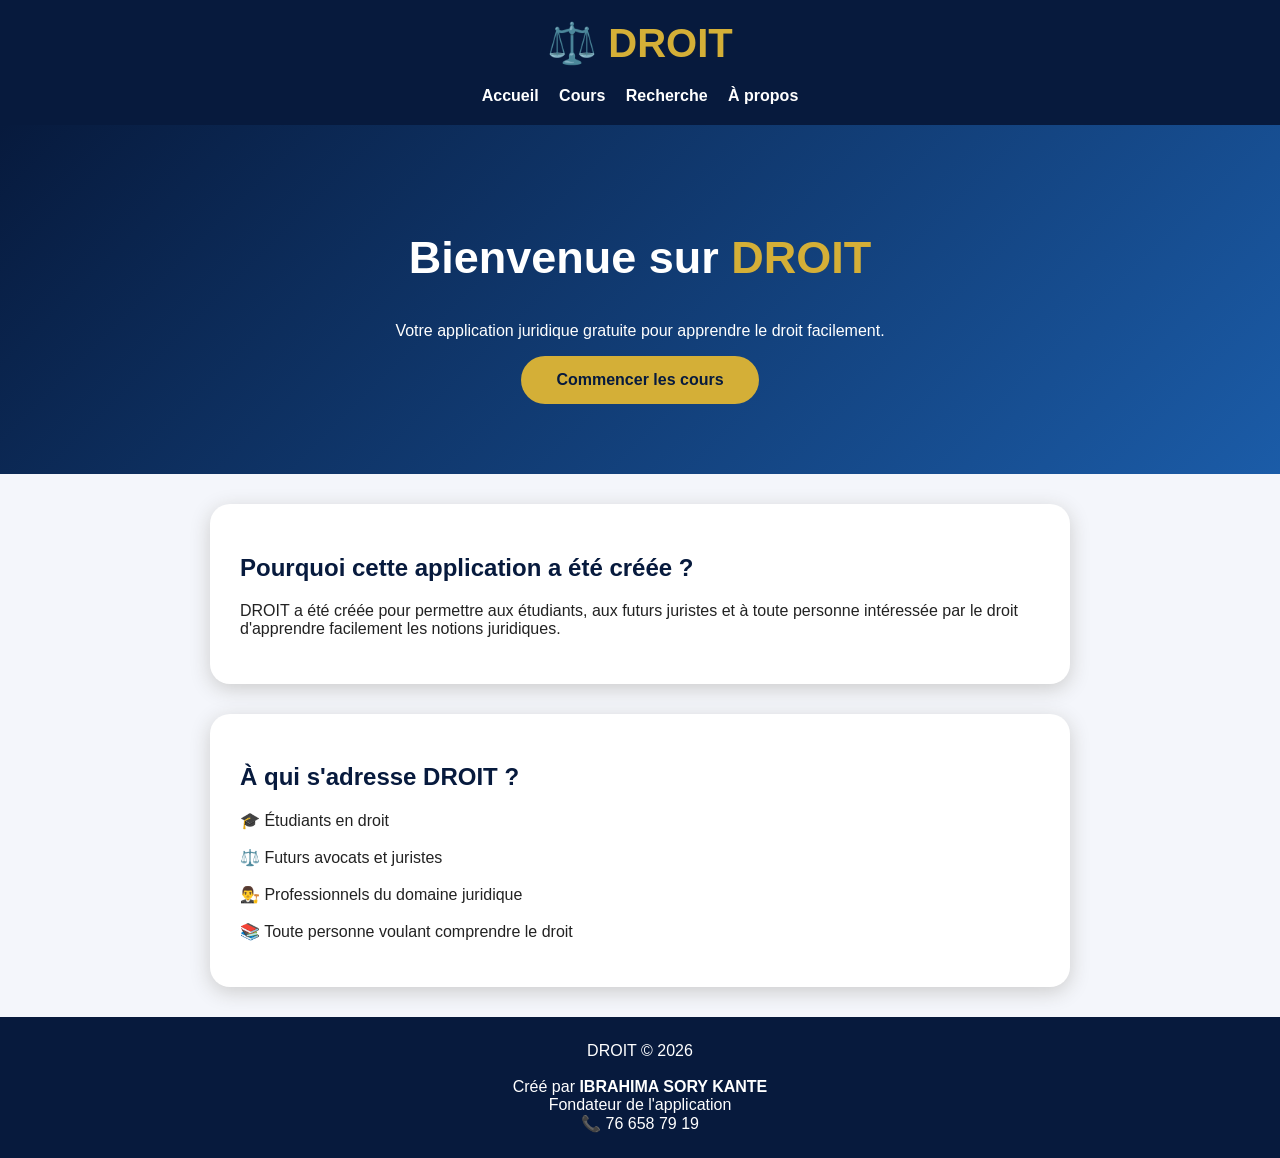
<file: index.html>
<!DOCTYPE html>
<html lang="fr">

<head>
<meta charset="UTF-8">
<meta name="viewport" content="width=device-width, initial-scale=1.0">

<title>DROIT - Application Juridique</title>

<link rel="manifest" href="manifest.json">

<style>
body{
    margin:0;
    font-family:Arial, sans-serif;
    background:#f4f6fb;
    color:#222;
}

header{
    background:#071a3d;
    color:white;
    padding:20px;
    text-align:center;
}

.logo{
    font-size:40px;
    color:#d4af37;
    font-weight:bold;
}

nav{
    margin-top:20px;
}

nav a{
    color:white;
    text-decoration:none;
    margin:8px;
    font-weight:bold;
}

.hero{
    background:linear-gradient(135deg,#071a3d,#1b5ca8);
    color:white;
    text-align:center;
    padding:70px 20px;
}

.hero h1{
    font-size:45px;
}

.hero span{
    color:#d4af37;
}

.btn{
    display:inline-block;
    background:#d4af37;
    color:#071a3d;
    padding:15px 35px;
    border-radius:30px;
    text-decoration:none;
    font-weight:bold;
}

.card{
    background:white;
    max-width:800px;
    margin:30px auto;
    padding:30px;
    border-radius:20px;
    box-shadow:0 5px 20px #ccc;
}

h2{
    color:#071a3d;
}

footer{
    background:#071a3d;
    color:white;
    text-align:center;
    padding:25px;
}

@media(max-width:600px){

.hero h1{
font-size:32px;
}

nav a{
display:block;
margin:15px;
}

}

</style>

</head>


<body>


<header>

<div class="logo">
⚖️ DROIT
</div>


<nav>

<a href="index.html">Accueil</a>
<a href="cours.html">Cours</a>
<a href="recherche.html">Recherche</a>
<a href="apropos.html">À propos</a>

</nav>

</header>



<section class="hero">

<h1>
Bienvenue sur <span>DROIT</span>
</h1>

<p>
Votre application juridique gratuite pour apprendre le droit facilement.
</p>

<a class="btn" href="cours.html">
Commencer les cours
</a>

</section>



<div class="card">

<h2>Pourquoi cette application a été créée ?</h2>

<p>
DROIT a été créée pour permettre aux étudiants,
aux futurs juristes et à toute personne intéressée
par le droit d'apprendre facilement les notions juridiques.
</p>

</div>



<div class="card">

<h2>À qui s'adresse DROIT ?</h2>

<p>
🎓 Étudiants en droit<br><br>
⚖️ Futurs avocats et juristes<br><br>
👨‍⚖️ Professionnels du domaine juridique<br><br>
📚 Toute personne voulant comprendre le droit
</p>

</div>



<footer>

DROIT © 2026<br><br>

Créé par <b>IBRAHIMA SORY KANTE</b><br>

Fondateur de l'application<br>

📞 76 658 79 19

</footer>



<script>

if ("serviceWorker" in navigator) {

navigator.serviceWorker.register("service-worker.js");

}

</script>


</body>

</html>
</file>
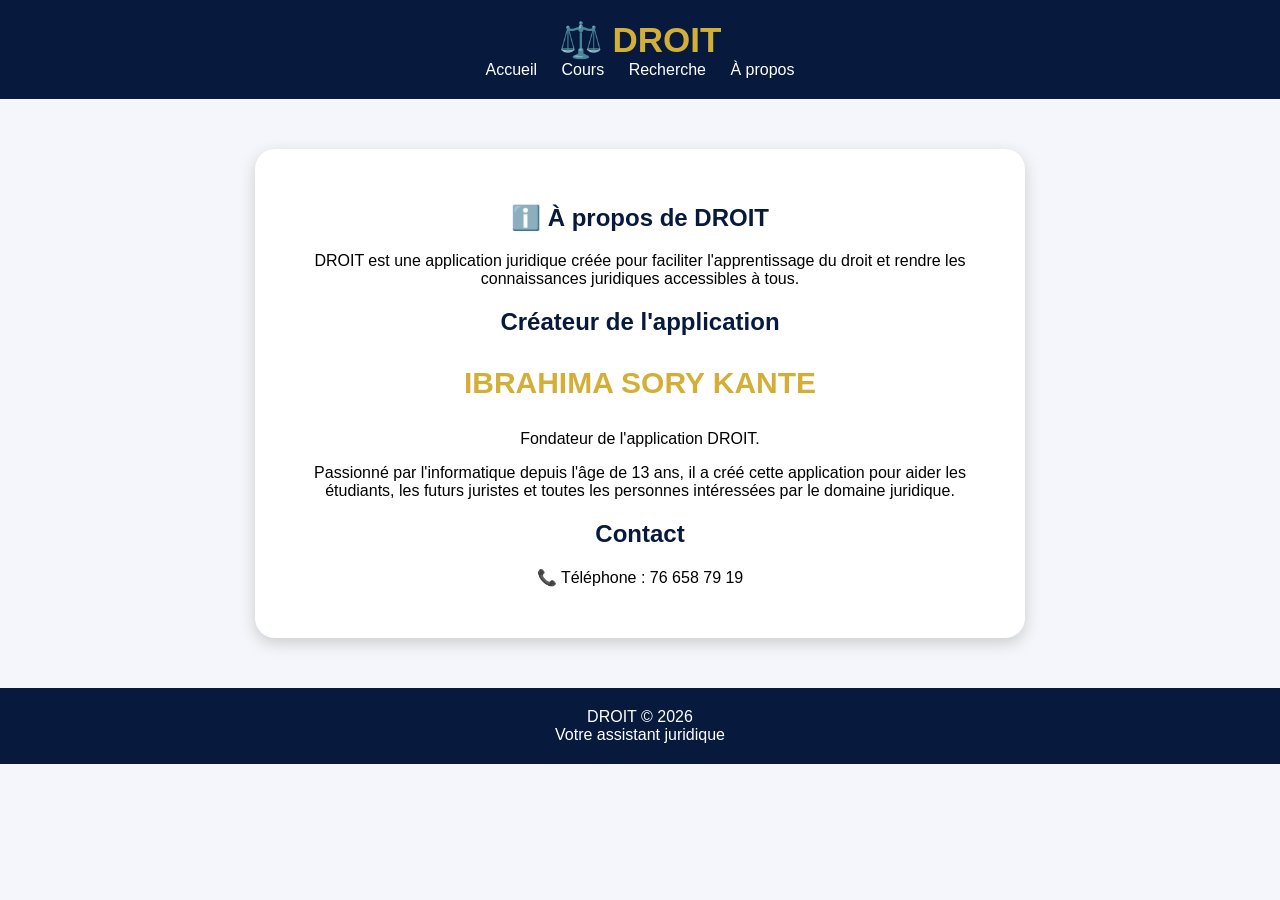
<file: apropos.html>
<!DOCTYPE html>
<html lang="fr">

<head>

<meta charset="UTF-8">
<meta name="viewport" content="width=device-width, initial-scale=1.0">

<title>DROIT - À propos</title>

<style>

body{
    margin:0;
    font-family:Arial,sans-serif;
    background:#f4f6fb;
}

header{
    background:#071a3d;
    color:white;
    text-align:center;
    padding:20px;
}

.logo{
    font-size:35px;
    color:#d4af37;
    font-weight:bold;
}

nav a{
    color:white;
    text-decoration:none;
    margin:10px;
}

section{
    padding:50px 20px;
    text-align:center;
}

.card{
    background:white;
    max-width:700px;
    margin:auto;
    padding:35px;
    border-radius:20px;
    box-shadow:0 5px 15px #ccc;
}

h1,h2{
    color:#071a3d;
}

.nom{
    color:#d4af37;
    font-size:30px;
    font-weight:bold;
}

footer{
    background:#071a3d;
    color:white;
    text-align:center;
    padding:20px;
}

</style>

</head>


<body>


<header>

<div class="logo">
⚖️ DROIT
</div>


<nav>
<a href="index.html">Accueil</a>
<a href="cours.html">Cours</a>
<a href="recherche.html">Recherche</a>
<a href="apropos.html">À propos</a>
</nav>

</header>



<section>


<div class="card">

<h1>ℹ️ À propos de DROIT</h1>


<p>
DROIT est une application juridique créée pour faciliter
l'apprentissage du droit et rendre les connaissances juridiques
accessibles à tous.
</p>


<h2>Créateur de l'application</h2>


<p class="nom">
IBRAHIMA SORY KANTE
</p>


<p>
Fondateur de l'application DROIT.
</p>


<p>
Passionné par l'informatique depuis l'âge de 13 ans,
il a créé cette application pour aider les étudiants,
les futurs juristes et toutes les personnes intéressées
par le domaine juridique.
</p>


<h2>Contact</h2>


<p>
📞 Téléphone : 76 658 79 19
</p>


</div>


</section>



<footer>

DROIT © 2026<br>
Votre assistant juridique

</footer>


</body>

</html>
</file>
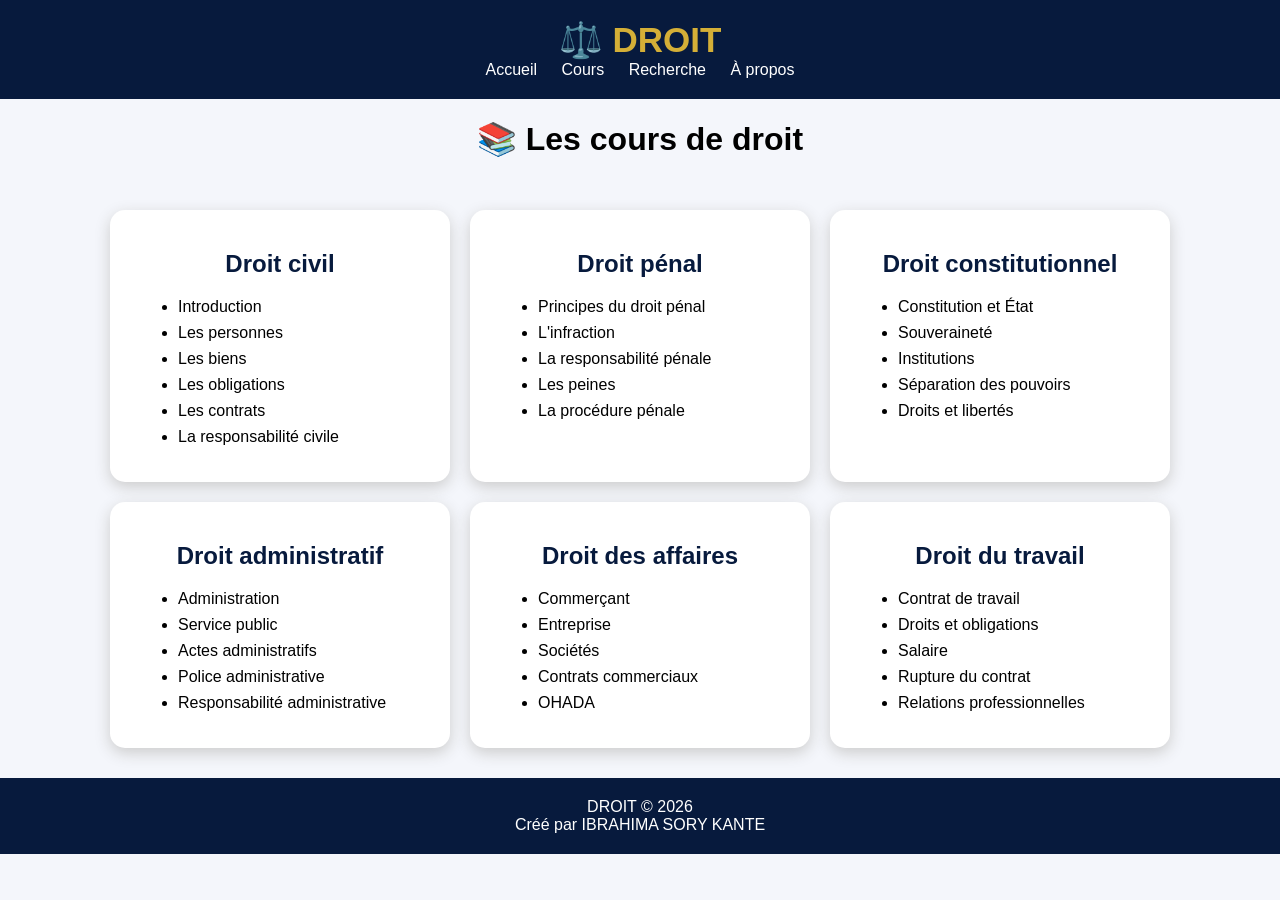
<file: cours.html>
<!DOCTYPE html>
<html lang="fr">
<head>
<meta charset="UTF-8">
<meta name="viewport" content="width=device-width, initial-scale=1.0">

<title>DROIT - Cours</title>

<style>
body{
    margin:0;
    font-family:Arial,sans-serif;
    background:#f4f6fb;
}

header{
    background:#071a3d;
    color:white;
    text-align:center;
    padding:20px;
}

.logo{
    color:#d4af37;
    font-size:35px;
    font-weight:bold;
}

nav a{
    color:white;
    margin:10px;
    text-decoration:none;
}

h1,h2{
    text-align:center;
}

.container{
    display:flex;
    flex-wrap:wrap;
    justify-content:center;
    gap:20px;
    padding:30px;
}

.card{
    background:white;
    width:300px;
    padding:20px;
    border-radius:15px;
    box-shadow:0 5px 15px #ccc;
}

.card h2{
    color:#071a3d;
}

.card li{
    margin:8px;
}

footer{
    background:#071a3d;
    color:white;
    text-align:center;
    padding:20px;
}

</style>

</head>

<body>

<header>

<div class="logo">
⚖️ DROIT
</div>

<nav>
<a href="index.html">Accueil</a>
<a href="cours.html">Cours</a>
<a href="recherche.html">Recherche</a>
<a href="apropos.html">À propos</a>
</nav>

</header>


<h1>📚 Les cours de droit</h1>


<div class="container">


<div class="card">
<h2>Droit civil</h2>

<ul>
<li>Introduction</li>
<li>Les personnes</li>
<li>Les biens</li>
<li>Les obligations</li>
<li>Les contrats</li>
<li>La responsabilité civile</li>
</ul>

</div>


<div class="card">
<h2>Droit pénal</h2>

<ul>
<li>Principes du droit pénal</li>
<li>L'infraction</li>
<li>La responsabilité pénale</li>
<li>Les peines</li>
<li>La procédure pénale</li>
</ul>

</div>


<div class="card">
<h2>Droit constitutionnel</h2>

<ul>
<li>Constitution et État</li>
<li>Souveraineté</li>
<li>Institutions</li>
<li>Séparation des pouvoirs</li>
<li>Droits et libertés</li>
</ul>

</div>


<div class="card">
<h2>Droit administratif</h2>

<ul>
<li>Administration</li>
<li>Service public</li>
<li>Actes administratifs</li>
<li>Police administrative</li>
<li>Responsabilité administrative</li>
</ul>

</div>


<div class="card">
<h2>Droit des affaires</h2>

<ul>
<li>Commerçant</li>
<li>Entreprise</li>
<li>Sociétés</li>
<li>Contrats commerciaux</li>
<li>OHADA</li>
</ul>

</div>


<div class="card">
<h2>Droit du travail</h2>

<ul>
<li>Contrat de travail</li>
<li>Droits et obligations</li>
<li>Salaire</li>
<li>Rupture du contrat</li>
<li>Relations professionnelles</li>
</ul>

</div>


</div>


<footer>

DROIT © 2026<br>
Créé par IBRAHIMA SORY KANTE

</footer>


</body>
</html>
</file>
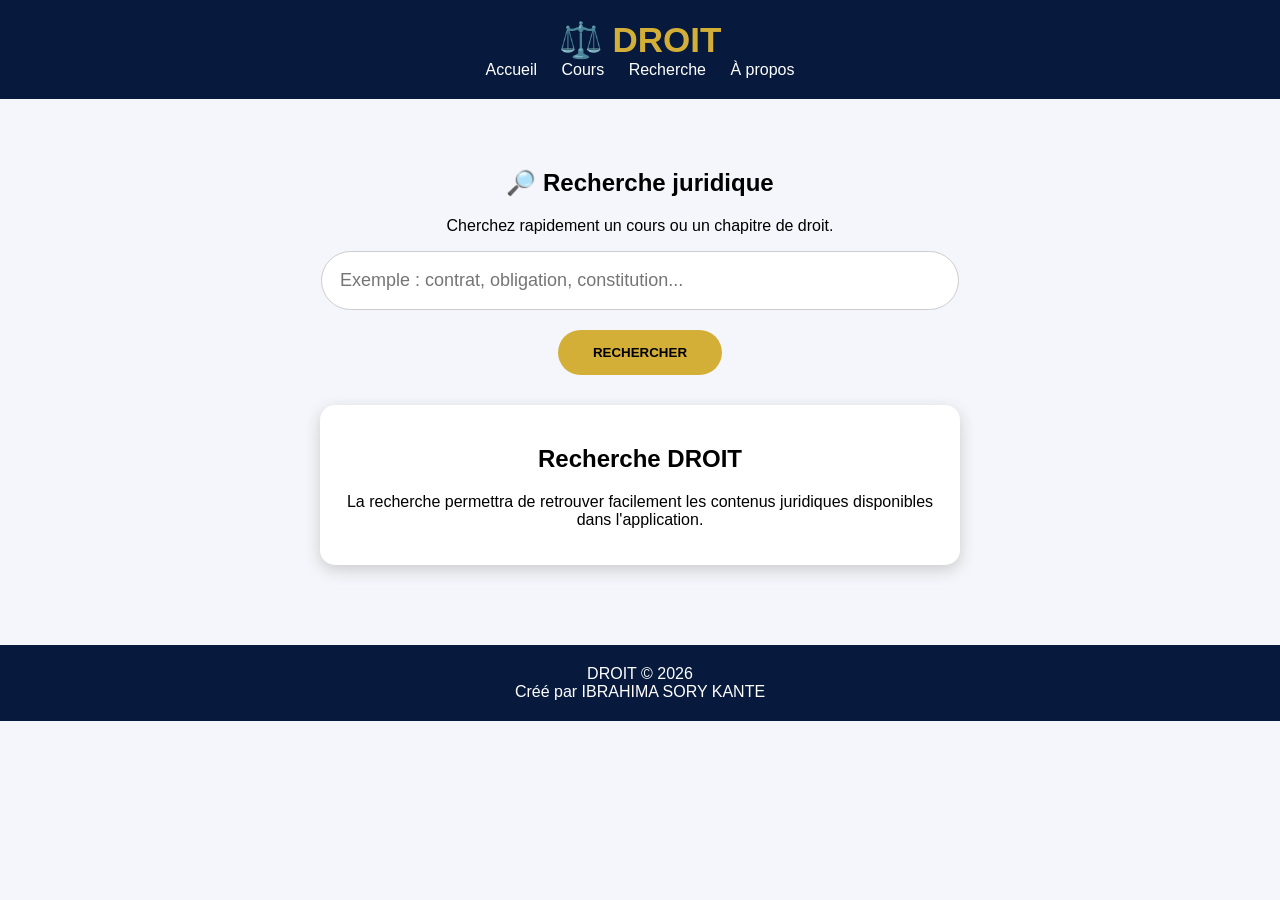
<file: recherche.html>
<!DOCTYPE html>
<html lang="fr">
<head>

<meta charset="UTF-8">
<meta name="viewport" content="width=device-width, initial-scale=1.0">

<title>DROIT - Recherche</title>

<style>

body{
margin:0;
font-family:Arial,sans-serif;
background:#f4f6fb;
}

header{
background:#071a3d;
color:white;
text-align:center;
padding:20px;
}

.logo{
font-size:35px;
color:#d4af37;
font-weight:bold;
}

nav a{
color:white;
text-decoration:none;
margin:10px;
}

section{
text-align:center;
padding:50px 20px;
}

input{
width:80%;
max-width:600px;
padding:18px;
border-radius:30px;
border:1px solid #ccc;
font-size:18px;
}

button{
margin-top:20px;
padding:15px 35px;
border:none;
border-radius:30px;
background:#d4af37;
font-weight:bold;
}

.resultat{
background:white;
margin:30px auto;
max-width:600px;
padding:20px;
border-radius:15px;
box-shadow:0 5px 15px #ccc;
}

footer{
background:#071a3d;
color:white;
text-align:center;
padding:20px;
}

</style>

</head>


<body>


<header>

<div class="logo">
⚖️ DROIT
</div>

<nav>
<a href="index.html">Accueil</a>
<a href="cours.html">Cours</a>
<a href="recherche.html">Recherche</a>
<a href="apropos.html">À propos</a>
</nav>

</header>


<section>

<h1>🔎 Recherche juridique</h1>

<p>
Cherchez rapidement un cours ou un chapitre de droit.
</p>


<input type="text" placeholder="Exemple : contrat, obligation, constitution...">


<br>

<button>
RECHERCHER
</button>


<div class="resultat">

<h2>Recherche DROIT</h2>

<p>
La recherche permettra de retrouver facilement
les contenus juridiques disponibles dans l'application.
</p>

</div>


</section>


<footer>

DROIT © 2026<br>
Créé par IBRAHIMA SORY KANTE

</footer>


</body>
</html>
</file>
